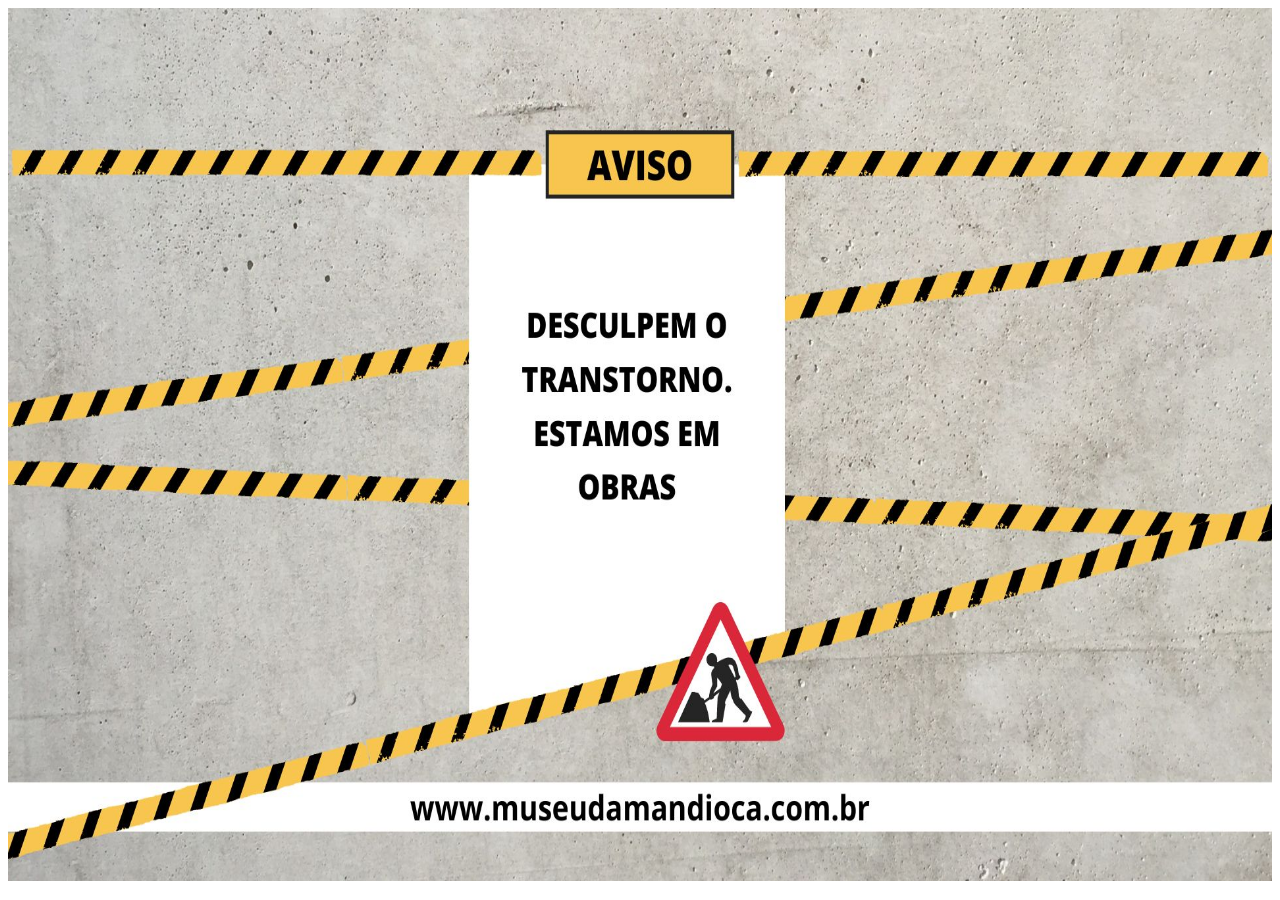
<file: indes.html>
<!DOCTYPE html>
<html lang="en">
<head>
    <meta charset="UTF-8">
    <meta name="viewport" content="width=device-width, initial-scale=1.0">
    <title>Document</title>
</head>
<style>
    #banner {
        background-size: cover;
        width: 100%;
        height: 97vh;
    }

</style>
<body>
    <img id="banner" src="index.jpg" height="100%" width="100%" alt="site em construção">
</body>
</html>
</file>
